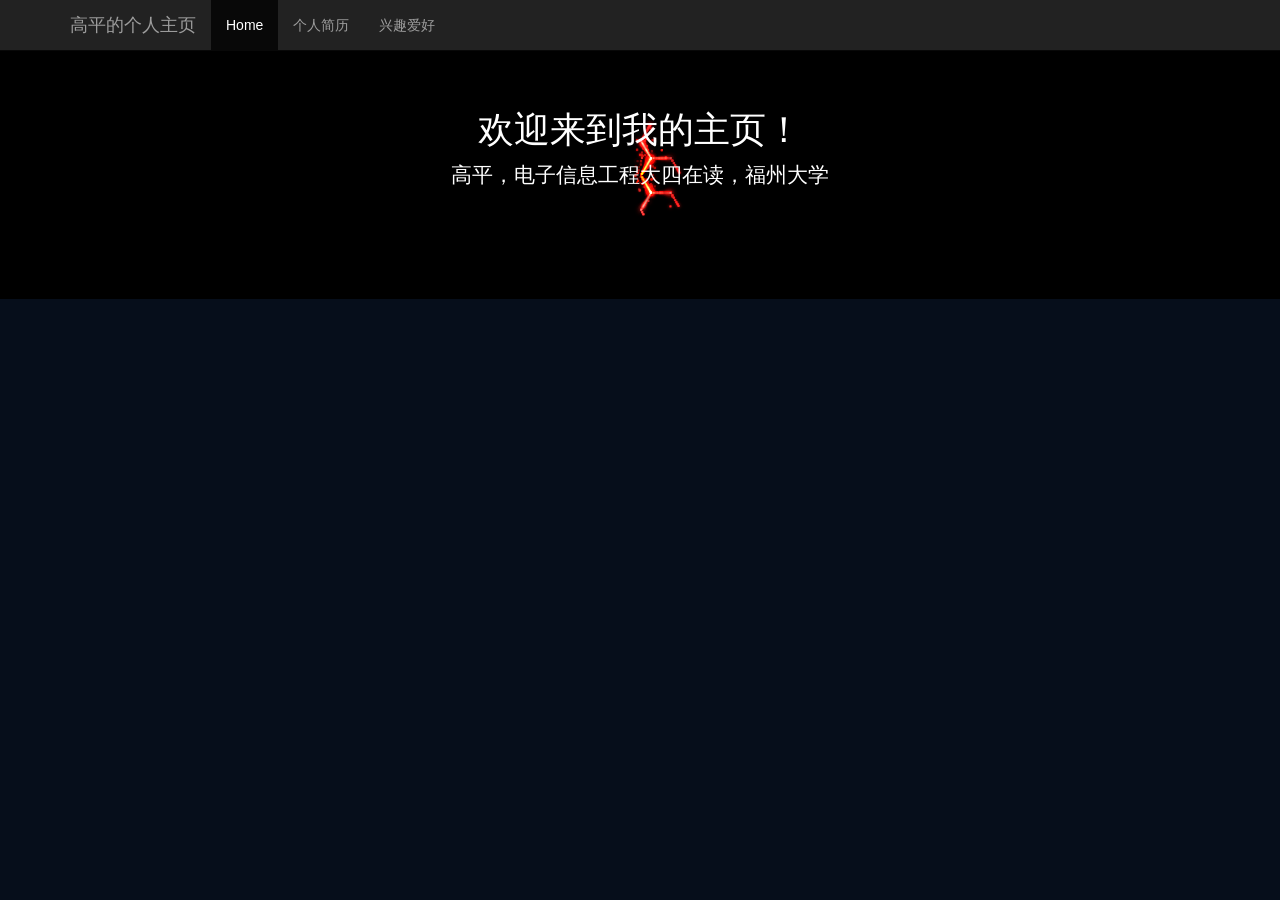
<file: index.html>
<!DOCTYPE html>
<!-- saved from url=(0048)http://v3.bootcss.com/examples/starter-template/ -->
<html lang="en"><head><meta http-equiv="Content-Type" content="text/html; charset=UTF-8">
    
    <meta http-equiv="X-UA-Compatible" content="IE=edge">
    <meta name="viewport" content="width=device-width, initial-scale=1">
    <meta name="description" content="">
    <meta name="author" content="">
    <link rel="icon" href="http://v3.bootcss.com/favicon.ico">

    <title>高平的个人主页</title>

    <!-- Bootstrap core CSS -->
    <link href="./Starter Template for Bootstrap_files/bootstrap.min.css" rel="stylesheet">

    <!-- Custom styles for this template -->
    <link href="./Starter Template for Bootstrap_files/starter-template.css" rel="stylesheet">

    <!-- Just for debugging purposes. Don't actually copy these 2 lines! -->
    <!--[if lt IE 9]><script src="../../assets/js/ie8-responsive-file-warning.js"></script><![endif]-->
    <script src="./Starter Template for Bootstrap_files/ie-emulation-modes-warning.js.下载"></script>

    <!-- HTML5 shim and Respond.js for IE8 support of HTML5 elements and media queries -->
    <!--[if lt IE 9]>
      <script src="http://cdn.bootcss.com/html5shiv/3.7.0/html5shiv.js"></script>
      <script src="http://cdn.bootcss.com/respond.js/1.4.2/respond.min.js"></script>

    <![endif]-->
    <style>
        body {
          background: #060e1b;
          overflow: hidden;
        }

        canvas {
          //opacity: 0.5;
        }

        /* Demo Buttons Style */
        .codrops-demos {
         font-size: 0.8em;
         text-align:center;
         position:absolute;
         z-index:99;
         width:96%;
       }

       .codrops-demos a {
         display: inline-block;
         margin: 0.35em 0.1em;
         padding: 0.5em 1.2em;
         outline: none;
         text-decoration: none;
         text-transform: uppercase;
         letter-spacing: 1px;
         font-weight: 700;
         border-radius: 2px;
         font-size: 110%;
         border: 2px solid transparent;
         color:#fff;
       }

       .codrops-demos a:hover,
       .codrops-demos a.current-demo {
         border-color: #383a3c;
       }
     </style>
  </head>

  <body>
    <canvas id="c" width="501" height="651" style="position:absolute;z-index:-1"></canvas>
    <nav class="navbar navbar-inverse navbar-fixed-top" role="navigation">
      <div class="container">
        <div class="navbar-header">
          <button type="button" class="navbar-toggle collapsed" data-toggle="collapse" data-target="#navbar" aria-expanded="false" aria-controls="navbar">
            <span class="sr-only">导航</span>
            <span class="icon-bar"></span>
            <span class="icon-bar"></span>
            <span class="icon-bar"></span>
          </button>
          <a class="navbar-brand" href="index.html">高平的个人主页</a>
        </div>
        <div id="navbar" class="collapse navbar-collapse">
          <ul class="nav navbar-nav">
            <li class="active"><a href="#">Home</a></li>
            <li><a href="cpts_311_nc/index.html">个人简历</a></li>
            <li><a href="ex112/index.html">兴趣爱好</a></li>
          </ul>
        </div><!--/.nav-collapse -->
      </div>
    </nav>
    
    <div class="container">

      <div class="starter-template">
        <h1>欢迎来到我的主页！</h1>
        <p class="lead">高平，电子信息工程大四在读，福州大学</p>
      </div>

    </div><!-- /.container -->


    <!-- Bootstrap core JavaScript
    ================================================== -->
    <!-- Placed at the end of the document so the pages load faster -->
    <script src="./Starter Template for Bootstrap_files/jquery.min.js.下载"></script>
    <script src="./Starter Template for Bootstrap_files/bootstrap.min.js.下载"></script>
    <!-- IE10 viewport hack for Surface/desktop Windows 8 bug -->
    <script src="./Starter Template for Bootstrap_files/ie10-viewport-bug-workaround.js.下载"></script>
    <script type="text/javascript">
    var w = c.width = window.innerWidth,
    h = c.height = document.body.scrollHeight,
    ctx = c.getContext('2d'),
    opts = {
      len: 20,
      count: 50,
      baseTime: 10,
      addedTime: 10,
      dieChance: .05,
      spawnChance: 1,
      sparkChance: .1,
      sparkDist: 10,
      sparkSize: 2,
      color: 'hsl(hue,100%,light%)',
      baseLight: 50,
      addedLight: 10,
      shadowToTimePropMult: 6,
      baseLightInputMultiplier: .01,
      addedLightInputMultiplier: .02,
      cx: w / 2,
      cy: h / 2,
      repaintAlpha: .04,
      hueChange: .1
    },
    tick = 0,
    lines = [],
    dieX = w / 2 / opts.len,
    dieY = h / 2 / opts.len,
    baseRad = Math.PI * 2 / 6;
    ctx.fillStyle = 'black';
    ctx.fillRect(0, 0, w, h);
    function loop() {
      window.requestAnimationFrame(loop); ++tick;
      ctx.globalCompositeOperation = 'source-over';
      ctx.shadowBlur = 0;
      ctx.fillStyle = 'rgba(0,0,0,alp)'.replace('alp', opts.repaintAlpha);
      ctx.fillRect(0, 0, w, h);
      ctx.globalCompositeOperation = 'lighter';
      if (lines.length < opts.count && Math.random() < opts.spawnChance) lines.push(new Line);
      lines.map(function(line) {
        line.step()
      })
    }
    function Line() {
      this.reset()
    }
    Line.prototype.reset = function() {
      this.x = 0;
      this.y = 0;
      this.addedX = 0;
      this.addedY = 0;
      this.rad = 0;
      this.lightInputMultiplier = opts.baseLightInputMultiplier + opts.addedLightInputMultiplier * Math.random();
      this.color = opts.color.replace('hue', tick * opts.hueChange);
      this.cumulativeTime = 0;
      this.beginPhase()
    }
    Line.prototype.beginPhase = function() {
      this.x += this.addedX;
      this.y += this.addedY;
      this.time = 0;
      this.targetTime = (opts.baseTime + opts.addedTime * Math.random()) | 0;
      this.rad += baseRad * (Math.random() < .5 ? 1 : -1);
      this.addedX = Math.cos(this.rad);
      this.addedY = Math.sin(this.rad);
      if (Math.random() < opts.dieChance || this.x > dieX || this.x < -dieX || this.y > dieY || this.y < -dieY) this.reset()
    }
  Line.prototype.step = function() {++this.time; ++this.cumulativeTime;
    if (this.time >= this.targetTime) this.beginPhase();
    var prop = this.time / this.targetTime,
    wave = Math.sin(prop * Math.PI / 2),
    x = this.addedX * wave,
    y = this.addedY * wave;
    ctx.shadowBlur = prop * opts.shadowToTimePropMult;
    ctx.fillStyle = ctx.shadowColor = this.color.replace('light', opts.baseLight + opts.addedLight * Math.sin(this.cumulativeTime * this.lightInputMultiplier));
    ctx.fillRect(opts.cx + (this.x + x) * opts.len, opts.cy + (this.y + y) * opts.len, 2, 2);
    if (Math.random() < opts.sparkChance) ctx.fillRect(opts.cx + (this.x + x) * opts.len + Math.random() * opts.sparkDist * (Math.random() < .5 ? 1 : -1) - opts.sparkSize / 2, opts.cy + (this.y + y) * opts.len + Math.random() * opts.sparkDist * (Math.random() < .5 ? 1 : -1) - opts.sparkSize / 2, opts.sparkSize, opts.sparkSize)
  }
loop();
window.addEventListener('resize',
  function() {
    w = c.width = window.innerWidth;
    h = c.height = window.innerHeight;
    ctx.fillStyle = 'black';
    ctx.fillRect(0, 0, w, h);
    opts.cx = w / 2;
    opts.cy = h / 2;
    dieX = w / 2 / opts.len;
    dieY = h / 2 / opts.len
  });
</script>
  

</body></html>
</file>
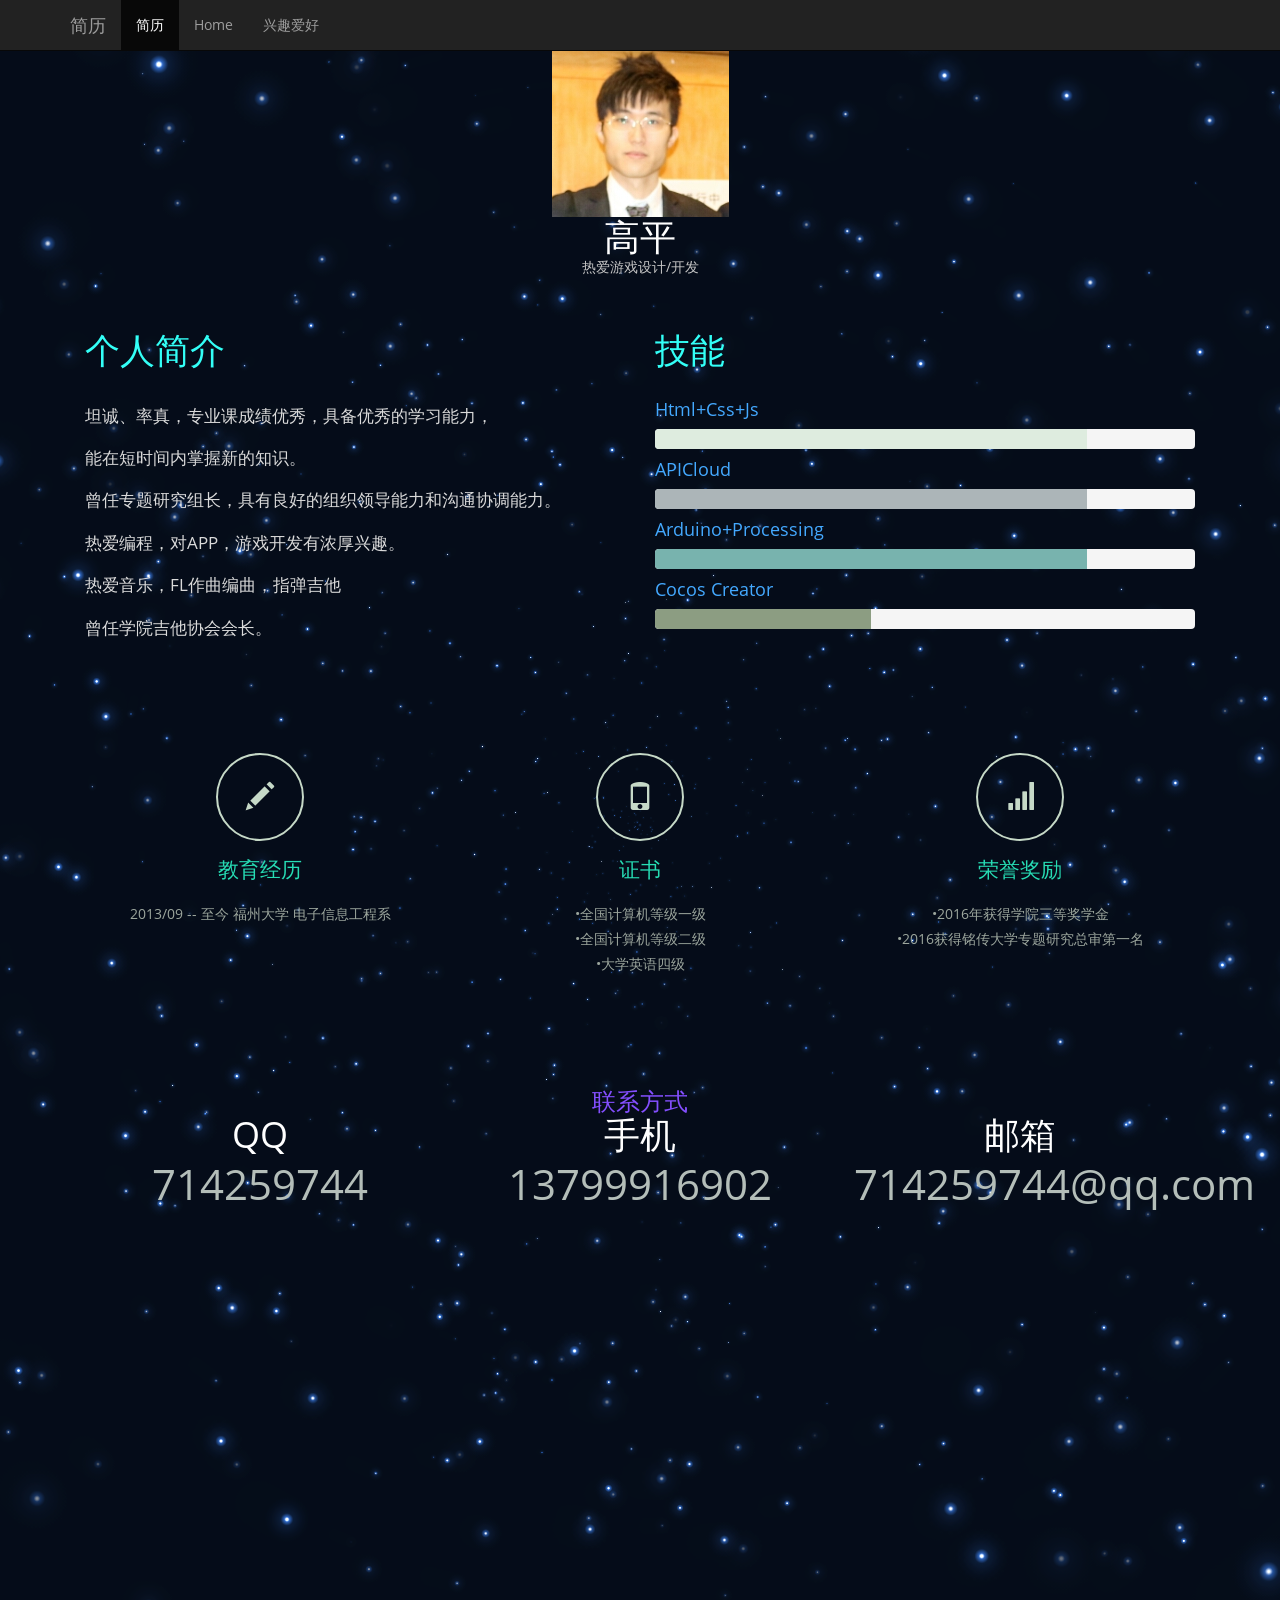
<file: cpts_311_nc/index.html>
<!DOCTYPE HTML>
<html>
<head>
	<title>简历</title>
	<link href="css/bootstrap.css" rel="stylesheet" type="text/css" media="all">
	<link href="css/style.css" rel="stylesheet" type="text/css" media="all" />
	<link href="css/my.css" rel="stylesheet" type="text/css" media="all" />
	<meta name="viewport" content="width=device-width, initial-scale=1">
	<meta http-equiv="Content-Type" content="text/html; charset=utf-8" />
	<meta name="keywords" content="My Skills Responsive web template, Bootstrap Web Templates, Flat Web Templates, Andriod Compatible web template, 
	Smartphone Compatible web template, free webdesigns for Nokia, Samsung, LG, SonyErricsson, Motorola web design" />
	<script type="application/x-javascript"> addEventListener("load", function() { setTimeout(hideURLbar, 0); }, false); function hideURLbar(){ window.scrollTo(0,1); } </script>
	<script src="js/jquery-1.11.1.min.js"></script>
	<!---- start-smoth-scrolling---->
	<script type="text/javascript" src="js/move-top.js"></script>
	<script type="text/javascript" src="js/easing.js"></script>
	<script type="text/javascript">
		jQuery(document).ready(function($) {
			$(".scroll").click(function(event){		
				event.preventDefault();
				$('html,body').animate({scrollTop:$(this.hash).offset().top},1200);
			});
		});
	</script>
	<!---End-smoth-scrolling---->
	<style>


		canvas {
			position:absolute; z-index:-1;
		}

		/* Demo Buttons Style */
		.codrops-demos {
			font-size: 0.8em;
			text-align:center;
			position:absolute;
			z-index:99;
			width:96%;
		}

		.codrops-demos a {
			display: inline-block;
			margin: 0.35em 0.1em;
			padding: 0.5em 1.2em;
			outline: none;
			text-decoration: none;
			text-transform: uppercase;
			letter-spacing: 1px;
			font-weight: 700;
			border-radius: 2px;
			font-size: 110%;
			border: 2px solid transparent;
			color:#fff;
		}

		.codrops-demos a:hover,
		.codrops-demos a.current-demo {
			border-color: #383a3c;
		}
	</style>
</head>
<body>
<nav class="navbar navbar-inverse navbar-fixed-top" role="navigation">
      <div class="container">
        <div class="navbar-header">
          <button type="button" class="navbar-toggle collapsed" data-toggle="collapse" data-target="#navbar" aria-expanded="false" aria-controls="navbar">
            <span class="sr-only">Toggle navigation</span>
            <span class="icon-bar"></span>
            <span class="icon-bar"></span>
            <span class="icon-bar"></span>
          </button>
          <a class="navbar-brand" href="https://v3.bootcss.com/examples/starter-template/#">简历</a>
        </div>
        <div id="navbar" class="collapse navbar-collapse">
          <ul class="nav navbar-nav">
            <li class="active"><a href="#">简历</a></li>
            <li><a href="../index.html">Home</a></li>
            <li><a href="../ex112/index.html">兴趣爱好</a></li>
          </ul>
        </div><!--/.nav-collapse -->
      </div>
    </nav>
	<!--start-header-section-->
	<div class="container"><br><br></div>
	<canvas id="canvas" width="1366" height="700"></canvas>
	<div class="header" style="text-align:center;">
		<div class="continer">
			<img src="images/p1.png">
			<h1>高平<span></span></h1>
			<p>热爱游戏设计/开发</p>
			
		</div>
	</div>
	<!--end header-section-->
	<!--start-study-section-->
	<div class="study-section">
		<div class="container">
			<div class="study-grids">
				<div class="col-md-6 study-grid">
					<h3>个人简介</h3>
					<div class="study1">
						
						<p>坦诚、率真，专业课成绩优秀，具备优秀的学习能力，</p>
						<p>能在短时间内掌握新的知识。</p>
						<p>曾任专题研究组长，具有良好的组织领导能力和沟通协调能力。</p>
						<p>热爱编程，对APP，游戏开发有浓厚兴趣。</p>
						<p>热爱音乐，FL作曲编曲，指弹吉他</p>
						<p>曾任学院吉他协会会长。</p>
					</div>
				</div>
				<div class="col-md-6 study-grid">
					<h3>技能</h3>
					<div class="study2">
						<h4>html+css+js</h4>
						<div class="progress">
							<div class="progress-bar progress-bar-success" role="progressbar" aria-valuenow="40" aria-valuemin="0" aria-valuemax="100" style="width: 80%">
								<span class="sr-only">40% Complete (success)</span>
							</div>
						</div>
						<h4>APICloud</h4>
						<div class="progress">
							<div class="progress-bar progress-bar-info" role="progressbar" aria-valuenow="20" aria-valuemin="0" aria-valuemax="100" style="width: 80%">
								<span class="sr-only">20% Complete</span>
							</div>
						</div>
						<h4>Arduino+Processing</h4>
						<div class="progress">
							<div class="progress-bar progress-bar-warning" role="progressbar" aria-valuenow="60" aria-valuemin="0" aria-valuemax="100" style="width: 80%">
								<span class="sr-only">60% Complete (warning)</span>
							</div>
						</div>
						<h4>Cocos Creator<h4>
							<div class="progress">
								<div class="progress-bar progress-bar-danger" role="progressbar" aria-valuenow="80" aria-valuemin="0" aria-valuemax="100" style="width: 40%">
									<span class="sr-only">80% Complete (danger)</span>
								</div>
							</div>
						</div>
					</div>
					<div class="clearfix"></div>
				</div>
			</div>
		</div>
		<!--end study-section-->

		<!--start-services-section-->
		<div class="service-section" id="service">
			<div class="container">

				<div class="service-grids">
					<div class="col-md-4 service-grid">
						<span class="glyphicon glyphicon-pencil" aria-hidden="true"></span>
						<h4>教育经历</h4>
						<span> </span>
						<p>2013/09 -- 至今 福州大学 电子信息工程系</p>

					</div>
					<div class="col-md-4 service-grid">
						<span class="glyphicon glyphicon-phone" aria-hidden="true"></span>
						<h4>证书</h4>
						<span> </span>
						<p>•全国计算机等级一级</p>
						<p>•全国计算机等级二级</p>
						<p>•大学英语四级</p>

					</div>
					<div class="col-md-4 service-grid">
						<span class="glyphicon glyphicon-signal" aria-hidden="true"></span>
						<h4>荣誉奖励</h4>
						<span> </span>
						<p>•2016年获得学院三等奖学金</p>
						<p>•2016获得铭传大学专题研究总审第一名 </p>
					</div>
					<div class="clearfix"> </div>
				</div>
			</div>
		</div>
		<!--end services-section-->
		<!--start-social-section-->
		<div class="service-section" id="service">
			<h3>联系方式</h3>
			<div class="container">
				<div class="col-md-4 face">
					<p></p>
					<h1>QQ</h1>
					<p>714259744</p>
				</div>
				<div class="col-md-4 face">
					<h1>手机</h1>
					<p>13799916902</p>
				</div>
				<div class="col-md-4 face">
					<h1>邮箱</h1>
					<p>714259744@qq.com</p>
				</div>

				<div class="clearfix"> </div>
			</div>
		</div>
		<!--end-social-section-->
		<!--start-contact-section-->
		<!-- <div class="contact-section" id="contact">
				<div class="container">
					<h3>contact us</h3>
					 <div class="contact-details">
			 <form>
				 <div class="col-md-6 contact-left">
					 <input type="text" class="text" value="Name *" onFocus="this.value = '';" onBlur="if (this.value == '') {this.value = 'Name *';}">
					 <input type="text" class="text" value="Email *" onFocus="this.value = '';" onBlur="if (this.value == '') {this.value = 'Email *';}">
					 <input type="text" class="text" value="phone *" onFocus="this.value = '';" onBlur="if (this.value == '') {this.value = 'Phone *';}">
				 </div>
				 <div class="col-md-6 contact-right">
					 <textarea  value="Message" onFocus="this.value = '';" onBlur="if (this.value == '') {this.value = 'Message';}">Message *</textarea>
					 <input type="submit" value="Send Message"/>
				 </div>
				 <div class="clearfix"> </div>
			 </form>
			</div>		 
		</div> -->
	</div>
	<!--end-contact-section-->
	<!--start-map-section-->

	<!--end-map-section-->
	<!--start-footer-section-->
	
			<!-- <script type="text/javascript">
				$(document).ready(function() {
							/*
							var defaults = {
					  			containerID: 'toTop', // fading element id
								containerHoverID: 'toTopHover', // fading element hover id
								scrollSpeed: 1200,
								easingType: 'linear' 
					 		};
					 		*/

					 		$().UItoTop({ easingType: 'easeOutQuart' });

					 	});
					 </script>
					 <a href="#" id="toTop" style="display: block;"> <span id="toTopHover" style="opacity: 1;"> </span></a>
					</div>
				</div> -->
				<!--end-footer-section-->

				<script>
					"use strict";

					var canvas = document.getElementById('canvas'),
					ctx = canvas.getContext('2d'),
					w = canvas.width = window.innerWidth,
					h = canvas.height = document.body.scrollHeight+300,

					hue = 217,
					stars = [],
					count = 0,
					maxStars = 1200;

					var canvas2 = document.createElement('canvas'),
					ctx2 = canvas2.getContext('2d');
					canvas2.width = 100;
					canvas2.height = 100;
					var half = canvas2.width / 2,
					gradient2 = ctx2.createRadialGradient(half, half, 0, half, half, half);
					gradient2.addColorStop(0.025, '#fff');
					gradient2.addColorStop(0.1, 'hsl(' + hue + ', 61%, 33%)');
					gradient2.addColorStop(0.25, 'hsl(' + hue + ', 64%, 6%)');
					gradient2.addColorStop(1, 'transparent');

					ctx2.fillStyle = gradient2;
					ctx2.beginPath();
					ctx2.arc(half, half, half, 0, Math.PI * 2);
					ctx2.fill();

// End cache

function random(min, max) {
	if (arguments.length < 2) {
		max = min;
		min = 0;
	}

	if (min > max) {
		var hold = max;
		max = min;
		min = hold;
	}

	return Math.floor(Math.random() * (max - min + 1)) + min;
}

function maxOrbit(x, y) {
	var max = Math.max(x, y),
	diameter = Math.round(Math.sqrt(max * max + max * max));
	return diameter / 2;
}

var Star = function() {

	this.orbitRadius = random(maxOrbit(w, h));
	this.radius = random(60, this.orbitRadius) / 12;
	this.orbitX = w / 2;
	this.orbitY = h / 2;
	this.timePassed = random(0, maxStars);
	this.speed = random(this.orbitRadius) / 900000;
	this.alpha = random(2, 10) / 10;

	count++;
	stars[count] = this;
}

Star.prototype.draw = function() {
	var x = Math.sin(this.timePassed) * this.orbitRadius + this.orbitX,
	y = Math.cos(this.timePassed) * this.orbitRadius + this.orbitY,
	twinkle = random(10);

	if (twinkle === 1 && this.alpha > 0) {
		this.alpha -= 0.05;
	} else if (twinkle === 2 && this.alpha < 1) {
		this.alpha += 0.05;
	}

	ctx.globalAlpha = this.alpha;
	ctx.drawImage(canvas2, x - this.radius / 2, y - this.radius / 2, this.radius, this.radius);
	this.timePassed += this.speed;
}

for (var i = 0; i < maxStars; i++) {
	new Star();
}

function animation() {
	ctx.globalCompositeOperation = 'source-over';
	ctx.globalAlpha = 0.8;
	ctx.fillStyle = 'hsla(' + hue + ', 64%, 6%, 1)';
	ctx.fillRect(0, 0, w, h)

	ctx.globalCompositeOperation = 'lighter';
	for (var i = 1, l = stars.length; i < l; i++) {
		stars[i].draw();
	};

	window.requestAnimationFrame(animation);
}

animation();
</script>
</body>
</html>
</file>
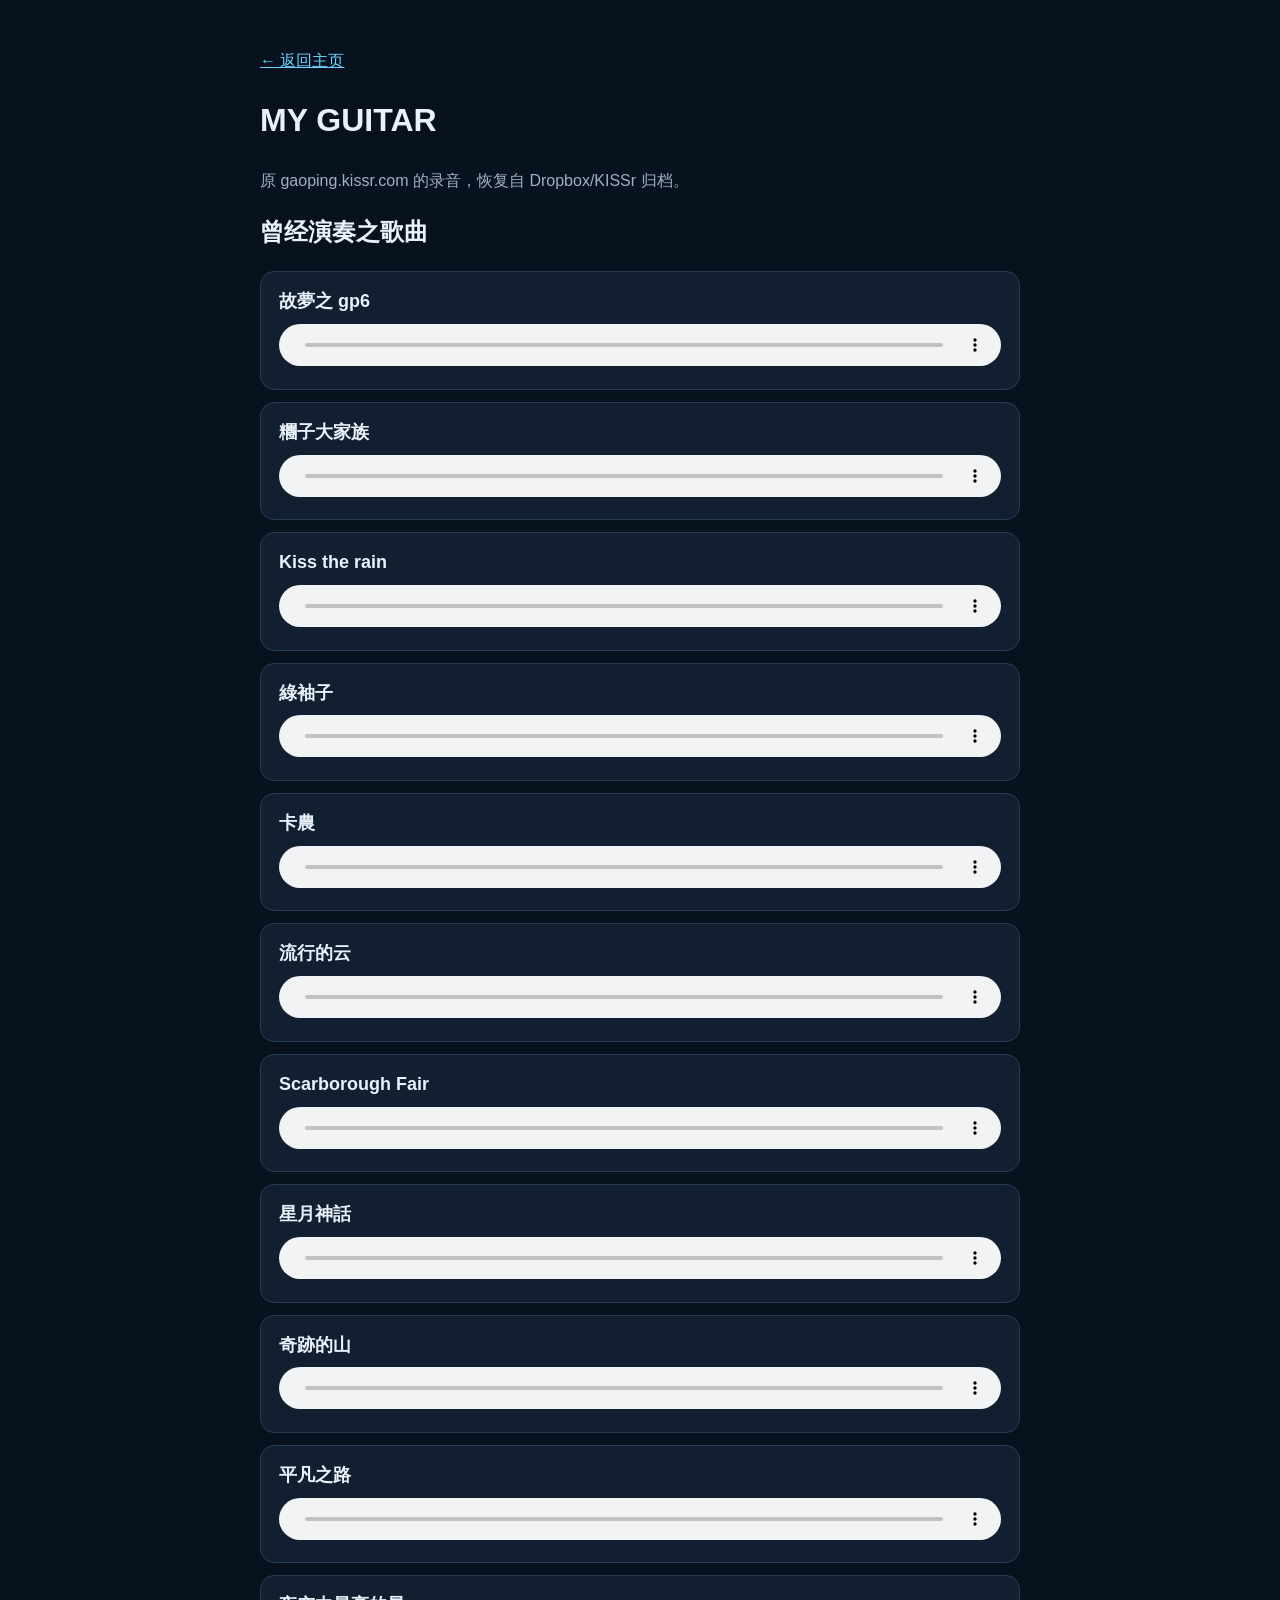
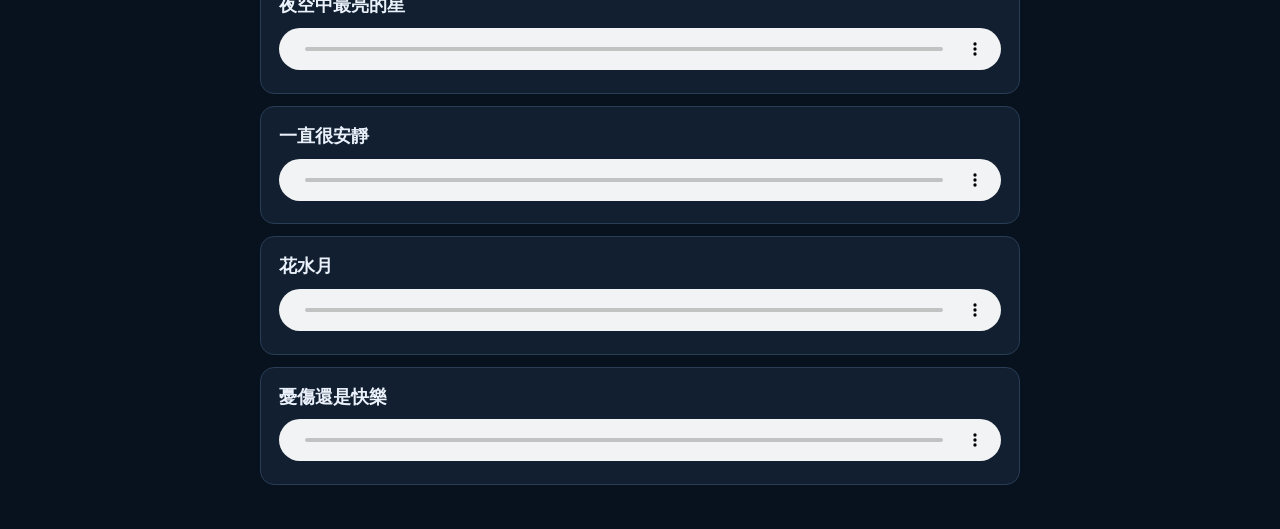
<file: guitar.html>
<!doctype html><html lang="zh-CN"><head><meta charset="utf-8"><meta name="viewport" content="width=device-width,initial-scale=1"><title>MY GUITAR - 高平</title><style>body{margin:0;background:#08111e;color:#eaf1fa;font:16px/1.6 -apple-system,BlinkMacSystemFont,"Segoe UI","Microsoft YaHei",sans-serif}main{max-width:760px;margin:auto;padding:32px 18px}a{color:#6ed3ff}.song{background:#111f31;border:1px solid #293d55;border-radius:14px;padding:15px 18px;margin:12px 0}.song b{display:block;margin-bottom:8px;font-size:18px}audio{width:100%;height:42px}.muted{color:#9fb0c5}</style></head><body><main><p><a href="index.html">← 返回主页</a></p><h1>MY GUITAR</h1><p class="muted">原 gaoping.kissr.com 的录音，恢复自 Dropbox/KISSr 归档。</p><h2>曾经演奏之歌曲</h2><div class="song"><b>故夢之 gp6</b><audio controls preload="none" src="audio/14.mp3"></audio></div><div class="song"><b>糰子大家族</b><audio controls preload="none" src="audio/01.mp3"></audio></div><div class="song"><b>Kiss the rain</b><audio controls preload="none" src="audio/02.mp3"></audio></div><div class="song"><b>綠袖子</b><audio controls preload="none" src="audio/05.mp3"></audio></div><div class="song"><b>卡農</b><audio controls preload="none" src="audio/06.mp3"></audio></div><div class="song"><b>流行的云</b><audio controls preload="none" src="audio/03.mp3"></audio></div><div class="song"><b>Scarborough Fair</b><audio controls preload="none" src="audio/04.mp3"></audio></div><div class="song"><b>星月神話</b><audio controls preload="none" src="audio/07.mp3"></audio></div><div class="song"><b>奇跡的山</b><audio controls preload="none" src="audio/08.mp3"></audio></div><div class="song"><b>平凡之路</b><audio controls preload="none" src="audio/09.mp3"></audio></div><div class="song"><b>夜空中最亮的星</b><audio controls preload="none" src="audio/10.mp3"></audio></div><div class="song"><b>一直很安靜</b><audio controls preload="none" src="audio/11.mp3"></audio></div><div class="song"><b>花水月</b><audio controls preload="none" src="audio/12.mp3"></audio></div><div class="song"><b>憂傷還是快樂</b><audio controls preload="none" src="audio/13.mp3"></audio></div></main></body></html>
</file>
<file: Starter Template for Bootstrap_files/starter-template.css>
body {
  padding-top: 50px;
}
.starter-template {
  padding: 40px 15px;
  text-align: center;
}
</file>
<file: cpts_311_nc/css/style.css>
@font-face {
    font-family: 'Nunito-Bold';
    src:url(../fonts/Nunito-Bold.ttf) format('truetype');
}
@font-face {
    font-family: 'OpenSans-Regular';
    src:url(../fonts/OpenSans-Regular.ttf) format('truetype');
}
body a{
    transition:0.5s all;
	-webkit-transition:0.5s all;
	-moz-transition:0.5s all;
	-o-transition:0.5s all;
	-ms-transition:0.5s all;
}
input[type="button"]{
	transition:0.5s all;
	-webkit-transition:0.5s all;
	-moz-transition:0.5s all;
	-o-transition:0.5s all;
	-ms-transition:0.5s all;
}

h1,h2,h3,h4,h5,h6{
	padding:0 0;
	margin:0 0;
}
p{
	padding:0 0;
	margin:0 0;
}
ul{
	padding:0 0;
	margin:0 0;	
}
body{
	padding:0 0;
	margin:0 0; 
	font-family: 'OpenSans-Regular';

}
.header-section {
  background: #deecdf;
  text-align: center;
    min-height: 500px;
}
.header-section img {
  margin-top: 7em;
}
.header-section h1 {
  font-family: 'Nunito-Bold';
  font-size: 4em;
  text-transform: capitalize;
  color: #393b3a;
  padding: 0.5em 0 0 0;
}
.header-section span {
  color: #00cfbd;
  font-size: 1em;
}
.header-section p {
  font-family: 'Nunito-Bold';
  font-size: 1.3em;
  color: #393b3a;
}
span.glyphicon.glyphicon-triangle-bottom {
  font-size: 2em;
  color: #fff;
  background-color: rgb(0, 207, 189);
  padding: 0.5em 2em;
  border-radius: 5px 5px 0 0;
  margin-top: 2.5em;
  }
.study-section {
  padding: 4em 0;
}
.study-grid h3 {
  font-family: 'Nunito-Bold';
  font-size: 2.5em;
  text-transform: capitalize;
  color: #393b3a;
  
}
.study-grid span {
  color: #00cfbd;
  font-size: 0.9em;
}
.study-grid p {
  font-size: 1.2em;
  color: #393b3a;
  padding: 1.1em 0 0 0;
  }
.study-grid label {
  font-size: 0.8em;
  color: #9CA69D;
  margin: 0 0 0 7px;
}
.progress {
	margin: 10px 0;
	 box-shadow: none;
}
.progress-bar-success {
  background-color: #DEECDF;
   box-shadow: none;
}
.progress-bar-info {
  background-color: #ACB5B8;
    box-shadow: none;
}
.progress-bar-warning {
  background-color: #78B3AE;
   box-shadow: none;
}
.progress-bar-danger {
  background-color: #8C9D82;
  box-shadow: none;
  }
.study-grid h4 {
  font-size: 1.3em;
  text-transform: capitalize;
  color: rgb(29, 26, 26);
  }
  .copyrights{
	text-indent:-9999px;
	height:0;
	line-height:0;
	font-size:0;
	overflow:hidden;
}
.study1 {
  padding: 1em 0 0;
}
.study2 {
  padding: 2em 0 0;
}
.service-section {
  text-align: center;
  padding: 4em 0;
}
.service-grid h4 {
  font-size: 1.5em;
  margin: 0.9em 0;
    font-family: 'Nunito-Bold';
}
.service-grid p {
  font-size: 1em;
  font-weight: 400;
  color: #9CA69D;
    line-height: 1.8em;
}
span.glyphicon.glyphicon-pencil {
  font-size: 2em;
  color: #C6D9C7;
  border-radius: 50px;
  border: 2px solid;
  padding: 1em;
}
span.glyphicon.glyphicon-phone{
font-size: 2em;
  color: #C6D9C7;
  border-radius: 50px;
  border: 2px solid;
  padding: 1em;
}
span.glyphicon.glyphicon-signal{
font-size: 2em;
  color: #C6D9C7;
  border-radius: 50px;
  border: 2px solid;
  padding: 1em;
}

.social-icons {
	background:#fff;
	padding: 4em 0;

}
.social-icons h3 {
  font-family: 'Nunito-Bold';
  font-size: 2.5em;
  text-transform: capitalize;
  color: #393b3a;
  text-align: center;
  margin-bottom:2em;
}
.face p {
  font-size: 3em;
  color: #B4BEB9;
  font-weight: 500;
  margin: 0 9px;
 
}
.face h4 {
  font-size: 0.9em;
  color: #393b3a;
  font-weight: 500;
  text-transform: capitalize;
  margin-top: 1.2em;
  cursor: pointer;
  text-align: center;
}

i.facebook {
  width: 64px;
  height: 64px;
  background: url(../images/img-sprite.png)no-repeat 0px 0px;
  float: left;
  vertical-align: middle;
    margin: 0 10px;
}
i.twitter{
   width: 64px;
  height: 64px;
  background: url(../images/img-sprite.png)no-repeat -64px 0px;
  float: left;
  vertical-align: middle;
    margin: 0 10px;
}
i.google {
   width: 64px;
  height: 64px;
  background: url(../images/img-sprite.png)no-repeat -128px 0px;
  float: left;
  vertical-align: middle;
    margin: 0 10px;
}
i.beh {
  width: 64px;
  height: 64px;
  background: url(../images/img-sprite.png)no-repeat -192px 0px;
  float: left;
  vertical-align: middle;
    margin: 0 10px;
}
.contact-section {
  padding: 4em 0;
  background: #deecdf;
 
 }
.contact-section h3 {
    font-family: 'Nunito-Bold';
  font-size: 2.5em;
  text-transform: capitalize;
  color: #393b3a;
  text-align: center;
  margin-bottom: 2em;

}
.contact-details form input[type="text"],.contact-details form textarea {
	width: 100%;
	padding: 1.5em 1em;
	border: 1px solid #7ca17f;
	font-size: 1.1em;
	margin-bottom: 1.2em;
	color: #Aac8ac;
	outline: none;
	background:transparent;
	font-weight: 600;
}
.contact-details form textarea {
	height: 244px;
	resize: none;
	width: 100%;
}
.contact-right{
	text-align:right;
}
.contact-details input[type="submit"] {
	background: #393b3a;
	padding: 1em 2em;
	border: none;
	font-size: 1em;
	margin: 0.5em 0 0 0;
	color: #fff;
	outline: none;
	font-weight: 600;
	border-radius:5px;
	transition: 0.5s all;
	-webkit-transition: 0.5s all;
	-moz-transition: 0.5s all;
	-o-transition: 0.5s all;
	-ms-transition: 0.5s all;
}
.contact-details input[type="submit"]:hover {
  color: #fff;
  background: rgb(0, 207, 189);
}
.google-map iframe {
  width: 100%;
  height: 500px;
  border: 0;
}
.footer-section{
	padding:2em 0;
	text-align:center;
	background:#deecdf;
}
.footer-bottom {
	margin-top: 1em;
}
.footer-top p {
	font-size: 0.9em;
	color: #1B1B1B;
	font-weight: 400;
}
.footer-top  a {
	font-size: 1em;
	color:#1B1B1B;
	font-weight: 400;
	text-transform: capitalize;
}
.footer-top a:hover {
	color: #1B1B1B;
}
.footer-top a {
	margin: 0 6px 0 6px;
}
#toTop {
	display: none;
	text-decoration: none;
	position: fixed;
	bottom: 10px;
	right: 10px;
	overflow: hidden;
	width: 48px;
	height: 48px;
	border: none;
	text-indent: 100%;
	background: url("../images/to-top2.png") no-repeat 0px 0px;
}
/*-- responsive-design --*/
@media only screen and (max-width:1024px) {
.header-section h1 {
   font-size: 3em;
 }
.header-section p {
	font-size: 1.2em;
}
.study-grid h3 {
   font-size: 2em;
 }
.study-grid p {
  font-size: 1.1em;
}
.study-grid h4 {
  font-size: 1.3em;
 }
 .service-grid h4 {
  font-size: 1.3em;
 }
 .service-grid p {
  font-size: 0.965em;
 }
 .social-icons h3 {
  font-size: 2em;
 }
 .face p {
  font-size: 2.5em;
 }
 .face h4 {
    margin-top: 2em;
}
.contact-section h3 {
    font-size: 2em;
}
.contact-details form input[type="text"], .contact-details form textarea {
    font-size: 1em;
}
.contact-details form textarea {
  height: 225px;
 }
.contact-details input[type="submit"] {
	padding: 1em 1.5em;
}
.google-map iframe {
  height: 400px;
}
}
@media only screen and (max-width: 768px){
.header-section {
   min-height: 472px;
}
.header-section h1 {
  font-size: 2.5em;
}
.header-section p {
  font-size: 1.1em;
}
span.glyphicon.glyphicon-triangle-bottom {
  font-size: 1.5em;
}
.study-section {
  padding: 3em 0;
}
.study-grid {
  float: left;
  width: 50%;
}
.study-grid h3 {
  font-size: 1.6em;
}
.study-grid p {
  font-size: 1em;
  padding: 1.2em 0 0 0;
}
.study-grid h4 {
  font-size: 1.1em;
}
.service-section {
  text-align: center;
  padding: 3em 0;
}
.service-grid {
  float: left;
  width: 33.3%;
  }
.service-grid h4 {
  font-size: 1.1em;
}
.service-grid p {
  font-size: 0.95em;
}
.social-icons {
   padding: 3em 0;
  }
.social-icons h3 {
  font-size: 1.6em;
    margin-bottom: 1.5em;
}
.face {
  float: left;
  width: 25%;
}
.face p {
  font-size: 2em;
  margin: 0 1px;
}
.face h4 {
  margin-top: 2.5em;
}
i.facebook {
  width: 52px;
  height: 52px;
  background: url(../images/img-sprite.png)no-repeat 0px 0px;
  margin: 0 8px;
  background-size: 410px;
}
i.twitter {
  width: 52px;
  height: 52px;
  background: url(../images/img-sprite.png)no-repeat -52px 0px;
  margin: 0 8px;
  background-size: 408px;
}
i.google {
  width: 52px;
  height: 52px;
  background: url(../images/img-sprite.png)no-repeat -105px 0px;
  margin: 0 8px;
  background-size: 410px;
}
i.beh {
  width: 52px;
  height: 52px;
  background: url(../images/img-sprite.png)no-repeat -158px 0px;
  margin: 0 8px;
  background-size: 410px;
}
.contact-section {
  padding: 3em 0;
}
.contact-section h3 {
  font-size: 1.6em;
  margin-bottom: 1.5em;
}
.contact-left {
  float: left;
  width: 50%;
}
.contact-right {
  float: left;
  width: 50%;
}
.contact-details form input[type="text"], .contact-details form textarea {
    padding: 1em 1em;
}
.contact-details form textarea {
  height: 185px;
}
.contact-details input[type="submit"] {
  padding: 1em 1em;
  font-size: 0.96em;
}
}
@media only screen and (max-width: 640px){
.header-section img {
  margin-top: 5em;
}
.header-section {
  min-height: 430px;
}
.header-section h1 {
  font-size: 2em;
}
.header-section p {
  font-size: 1.05em;
}
.study-grid h3 {
  font-size: 1.5em;
}
.study-grid {
  float: none;
  width: 100%;
  margin-top: 2em;
}
.study1 {
  padding: 0em 0 0;
}
.study2 {
  padding: 1em 0 0;
}
.study-grid p {
  font-size: 0.965em;
  padding: 1.2em 0 0 0;
}
.study-section {
  padding: 1em 0;
}
.study-grid h4 {
  font-size: 1em;
}
.service-grid h4 {
  font-size: 1em;
}
.social-icons h3 {
  font-size: 1.5em;
}
i.facebook {
  width: 44px;
  height: 44px;
  background: url(../images/img-sprite.png)no-repeat 0px 0px;
  background-size: 346px;
    margin: 0 10px;
}
i.twitter {
  width: 44px;
  height: 44px;
  background: url(../images/img-sprite.png)no-repeat -44px 0px;
  background-size: 345px;
    margin: 0 10px;
}
i.google {
  width: 44px;
  height: 44px;
  background: url(../images/img-sprite.png)no-repeat -88px 0px;
  background-size: 345px;
    margin: 0 10px;
}
i.beh {
 width: 45px;
  height: 44px;
  background: url(../images/img-sprite.png)no-repeat -132px 0px;
  background-size: 345px;
    margin: 0 10px;
}
.face p {
  font-size: 1.5em;
  margin: 0 1px;
}
.contact-section h3 {
  font-size: 1.5em;
 }
.contact-details input[type="submit"] {
    font-size: 0.9em;
}
 .google-map iframe {
  height: 350px;
}
}
@media only screen and (max-width: 480px){
.header-section img {
  margin-top: 5em;
  width: 30%;
}
.header-section {
  min-height: 345px;
}
.header-section h1 {
  font-size: 1.5em;
}
span.glyphicon.glyphicon-triangle-bottom {
  font-size: 1.3em;
}
.header-section p {
  font-size: 1em;
}
.study-grid h3 {
  font-size: 1.3em;
}
.study-grid {
  margin-top: 1em;
  padding:0;
}
.study-grid p {
  font-size: 0.92em;
}
.study-grid h4 {
  font-size: 0.95em;
}.service-section {
  padding: 0em 0;
}
.service-grid {
  float: none;
  width: 100%;
  padding: 0;
  margin-top: 2em;
}
.service-grid h4 {
  font-size: 0.95em;
}
.social-icons h3 {
  font-size: 1.3em;
   margin-bottom: 1em;
}
.face p {
  font-size: 1.3em;
  text-align: center;
}
 .face h4 {
  margin-top: 1em;
  line-height: 1.5em;
}
.social-icons {
  padding: 2em 0;
}
.contact-section {
  padding: 2em 0;
}
.contact-section h3 {
  font-size: 1.3em;
  margin-bottom: 1em;
}
.contact-details form textarea {
  height: 160px;
}
.contact-left {
  float: none;
  width: 100%;
  padding:0;
}
.contact-right {
  float: none;
  width: 100%;
  padding:0;
}
.contact-details form input[type="text"], .contact-details form textarea {
  padding: 0.5em 0.5em;
  font-size: 0.95em;
}
.contact-details input[type="submit"] {
  font-size: 0.85em;
  padding: 0.8em 1em;
}
.google-map iframe {
  height: 300px;
}
}
@media only screen and (max-width: 320px){
.header-section img {
  margin-top: 4em;
  width: 40%;
}
.header-section h1 {
  font-size: 1.8em;
}
span.glyphicon.glyphicon-triangle-bottom {
  font-size: 1em;
}
.header-section {
  min-height: 300px;
}
.study-grid h3 {
  font-size: 1.5em;
}
.study-section {
  padding: 0em 0;
}
.study-grid p {
  font-size: 0.9em;
}
.study-grid {
  margin-top: 1.5em;
 }
 .study-grid h4 {
  font-size: 1.15em;
}
.service-grid h4 {
  font-size: 1.15em;
}
.social-icons h3 {
  font-size: 1.5em;
 
}
.face {
  float: left;
  width: 25%;
  padding: 0;
}
.contact-section h3 {
  font-size: 1.5em;
}
.google-map iframe {
  height: 250px;
}
.contact-section {
  padding: 1em 0;
}
.contact-details input[type="submit"] {
  font-size: 0.8em;
}
</file>
<file: cpts_311_nc/css/my.css>
h1 {
    color: #ffffff;
}
p {
    color: #c5c5c5;
}
.study-grid h3 {
    font-family: 'Nunito-Bold';
    font-size: 2.5em;
    text-transform: capitalize;
    color: #efd656;
}
.study-grid p {
    font-size: 1.2em;
    color: #dadada;
    padding: 1.1em 0 0 0;
}
.study-grid h4 {
    font-size: 1.3em;
    text-transform: capitalize;
    color: #44a9ff;
}
.study-grid h3 {
    font-family: 'Nunito-Bold';
    font-size: 2.5em;
    text-transform: capitalize;
    color: #33fff7;
}
.service-grid h4 {
    font-size: 1.5em;
    margin: 0.9em 0;
    font-family: 'Nunito-Bold';
    color: #27dcb4;
}
h3 {
    color: #844fff;
}
</file>
